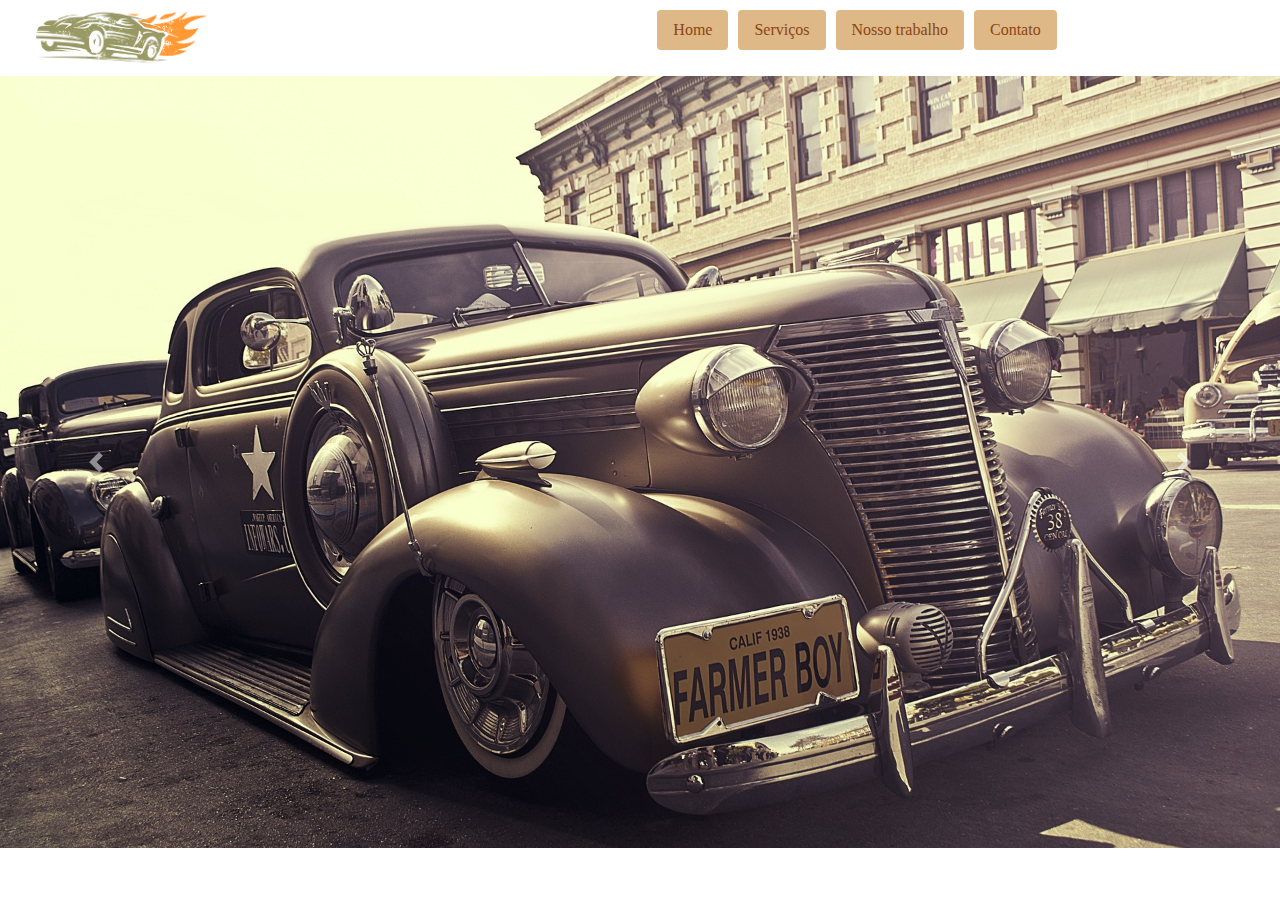
<file: carwish/index.html>
<!DOCTYPE html>
<html lang="pt-br">
<head>
	<meta charset="utf-8">
	<meta http-equiv="X-UA-Compatible" content="IE=edge">
	<meta name="viewport" content="width=device-width, initial-scale=1">

	<title>CarWish - Ser clássico não é ser velho, ser clássico é ser atemporal</title>

	<!--CSS BOOTSTRAP-->

	<link rel="stylesheet" type="text/css" href="css/bootstrap.min.css">
	<link rel="stylesheet" type="text/css" href="css/main.css">

	<!--BOOTSTRAP ACTIONS-->
	<script src="js/jquery-3.3.1.min.js" type="text/javascript"></script>
	<script src="js/bootstrap.min.js" type="text/javascript"></script>
</head>
<body>
	<!-- CABEÇALHO / MENU DA PAGINA -->
	<header class="container-fluid">
		<div class="row">
			<div class="col-md-2 logo">
				<a class="navbar-brand logo" href="index.html">
					<img src="img/logo/logo.png" alt="logomarca">
				</a>
			</div>
			<div class="col-md-8 menu">
				<ul class="nav nav-pills justify-content-end">
					<li class="nav-link active">
						<a href="index.html">Home</a>
					</li>
					<li class="nav-link active">
						<a href="services.html">Serviços</a>
					</li>
					<li class="nav-link active">
						<a href="job.html">Nosso trabalho</a>
					</li>
					<li class="nav-link active">
						<a href="contact.html">Contato</a>
					</li>
				</ul>
			</div>
		</div>
	</header>

	<!--BANNER-->
	<section class="banner">
		<div>
			<div id="carouselExampleFade" class="carousel slide carousel-fade" data-ride="carousel">
			  <div class="carousel-inner">
			    <div class="carousel-item active">
			      <img class="d-block w-100" src="img/oldcar001.jpg" alt="First slide">
			    </div>
			    <div class="carousel-item">
			      <img class="d-block w-100" src="img/oldcar002.jpg" alt="Second slide">
			    </div>
			    <div class="carousel-item">
			      <img class="d-block w-100" src="img/oldcar003.jpg" alt="Third slide">
			    </div>
			    <div class="carousel-item">
			      <img class="d-block w-100" src="img/oldcar004.jpg" alt="Third slide">
			    </div>
			  	</div>
				 <a class="carousel-control-prev" href="#carouselExampleFade" role="button" data-slide="prev">
				    <span class="carousel-control-prev-icon" aria-hidden="true"></span>
				    <span class="sr-only">Previous</span>
				 </a>
				 <a class="carousel-control-next" href="#carouselExampleFade" role="button" data-slide="next">
			    <span class="carousel-control-next-icon" aria-hidden="true"></span>
			    <span class="sr-only">Next</span>
			  </a>
			</div>
		</div>
			
	</section>

</body>
</html>
</file>
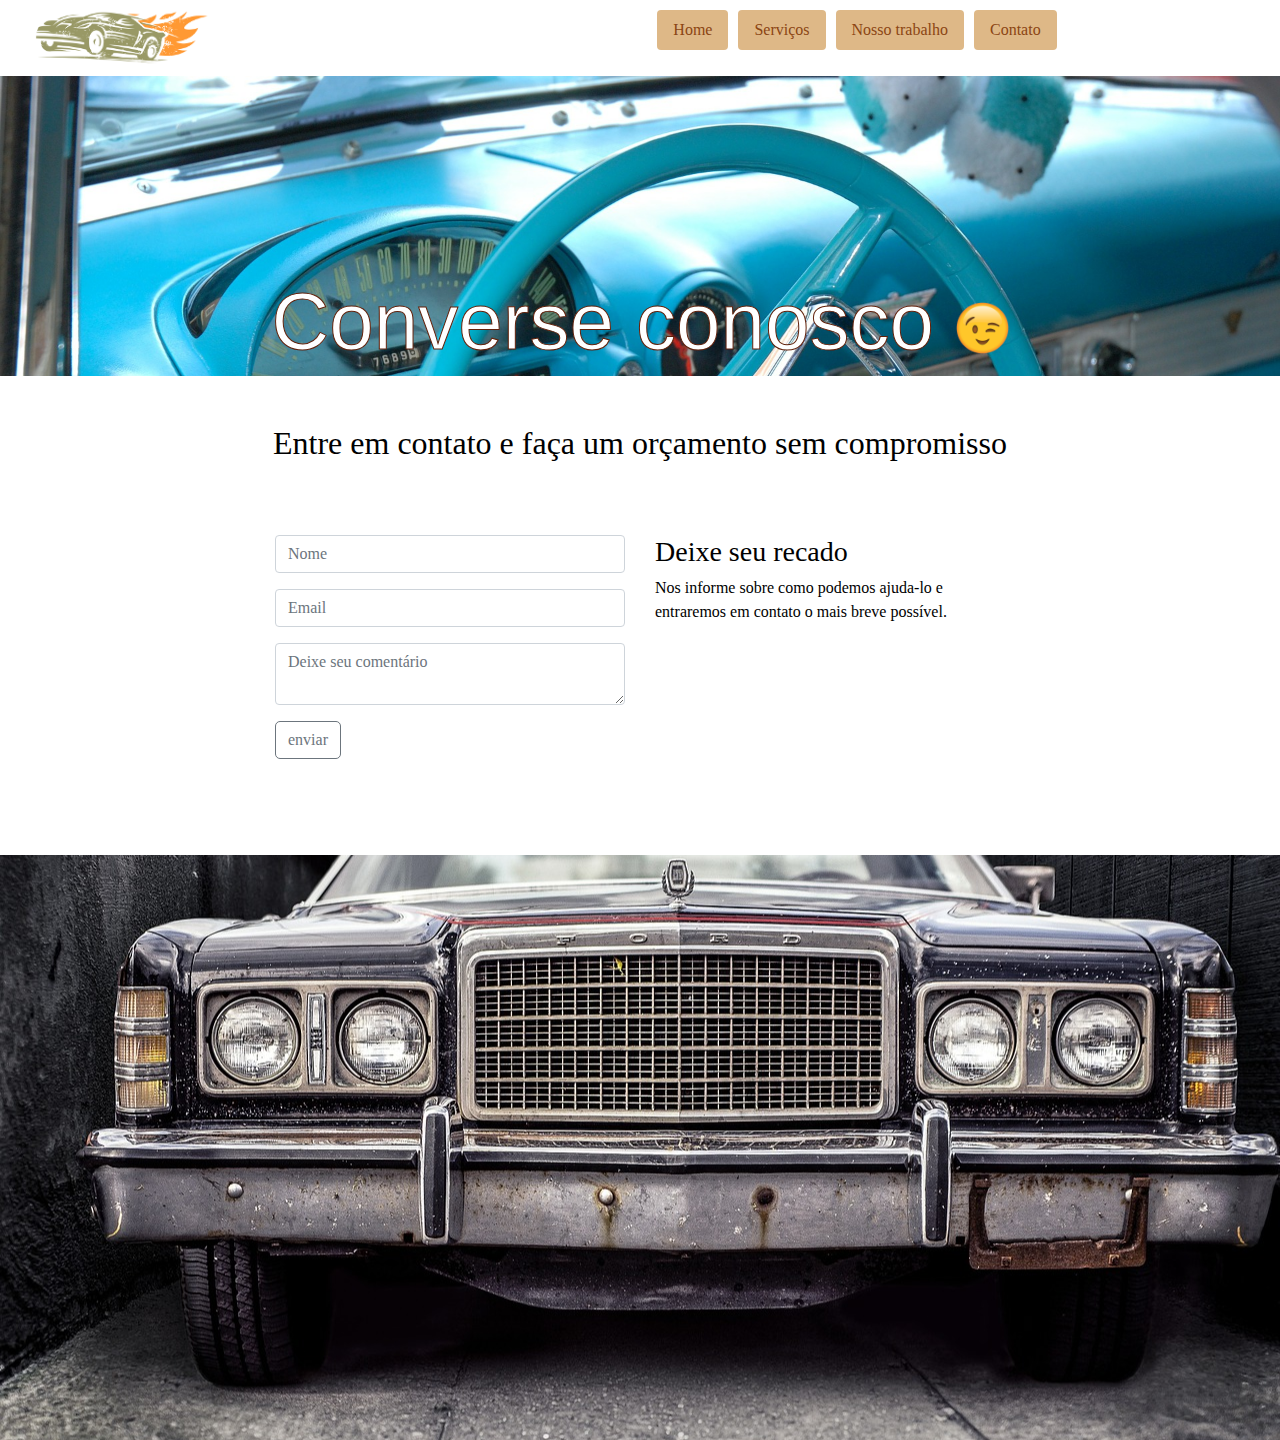
<file: carwish/contact.html>
<!DOCTYPE html>
<html lang="pt-br">
<head>
	<meta charset="utf-8">
	<meta http-equiv="X-UA-Compatible" content="IE=edge">
	<meta name="viewport" content="width=device-width, initial-scale=1">

	<title>CarWish - Ser clássico não é ser velho, ser clássico é ser atemporal</title>

	<!--CSS BOOTSTRAP-->

	<link rel="stylesheet" type="text/css" href="css/bootstrap.min.css">
	<link rel="stylesheet" type="text/css" href="css/main.css">

	<!--BOOTSTRAP ACTIONS-->
	<script src="js/jquery-3.3.1.min.js" type="text/javascript"></script>
	<script src="js/bootstrap.min.js" type="text/javascript"></script>
</head>
<body>
	<!-- CABEÇALHO / MENU DA PAGINA -->
	<header class="container-fluid">
		<div class="row">
			<div class="col-md-2 logo">
				<a class="navbar-brand logo" href="index.html">
					<img src="img/logo/logo.png" alt="logomarca">
				</a>
			</div>
			<div class="col-md-8 menu">
				<ul class="nav nav-pills justify-content-end">
					<li class="nav-link active">
						<a href="index.html">Home</a>
					</li>
					<li class="nav-link active">
						<a href="services.html">Serviços</a>
					</li>
					<li class="nav-link active">
						<a href="job.html">Nosso trabalho</a>
					</li>
					<li class="nav-link active">
						<a href="contact.html">Contato</a>
					</li>
				</ul>
			</div>
		</div>
	</header>

	<!--BANNER-->
	<section id="banner" class="text-center text-white">
		<div class="banner-img">
			<div class="container p-5 ">	
				<div class="text-banner">		
					<h1 class="display-3">Converse conosco 	<img src="img/contact/emoji.png"></h1>		
				</div>
			</div>
		</div>
		<div class="overlay"></div>
	</section>

	<!-- CONTATO -->
	<section class="cabeca-contato">
		<div class="banner-img">
			<div class="container p-5 ">	
				<div class="text-banner">		
					<h1 class="display-3"></h1>			
				</div>
			</div>
		</div>
		<div class="overlay">
	</section>

	<section id="page-contato" class="container section-title">
		<div class="row justify-content-center p-5 ">
			<h2> <p class=""> Entre em contato e faça um orçamento sem compromisso </p></h2>
		</div>
		<div class="row justify-content-center">
			<div class="col-lg-4">
				<form class="form-horizontal">
					<div class="form-group">
						<input type="text" class="form-control" placeholder="Nome" required="">
					</div>
					<div class="form-group">
						<input type="email" class="form-control" placeholder="Email" required="">
					</div>
					<div class="form-group">
						<textarea class="form-control" placeholder="Deixe seu comentário" ></textarea>
					</div>
					<div class="form-group">
						<input type="submit" class="btn btn-outline-secondary" value="enviar">
					</div>
				</form>
			</div>
			<div class="col-lg-4">
				<h3>Deixe seu recado</h3>
				<p>Nos informe sobre como podemos ajuda-lo e entraremos em contato o mais breve possível.</p>
			</div>
		</div>	
	</section>

	<footer id="contato">
		<div class="container">
			<div class="text-uppercase text-center p-5 text-white">
				<h2 class="section-heading"></h2>
			</div>
			<div class="row">
				<div class="col-md-6 sombra">
					
				</div>
			</div>
		</div>
	</footer>

</body>
</html>
</file>
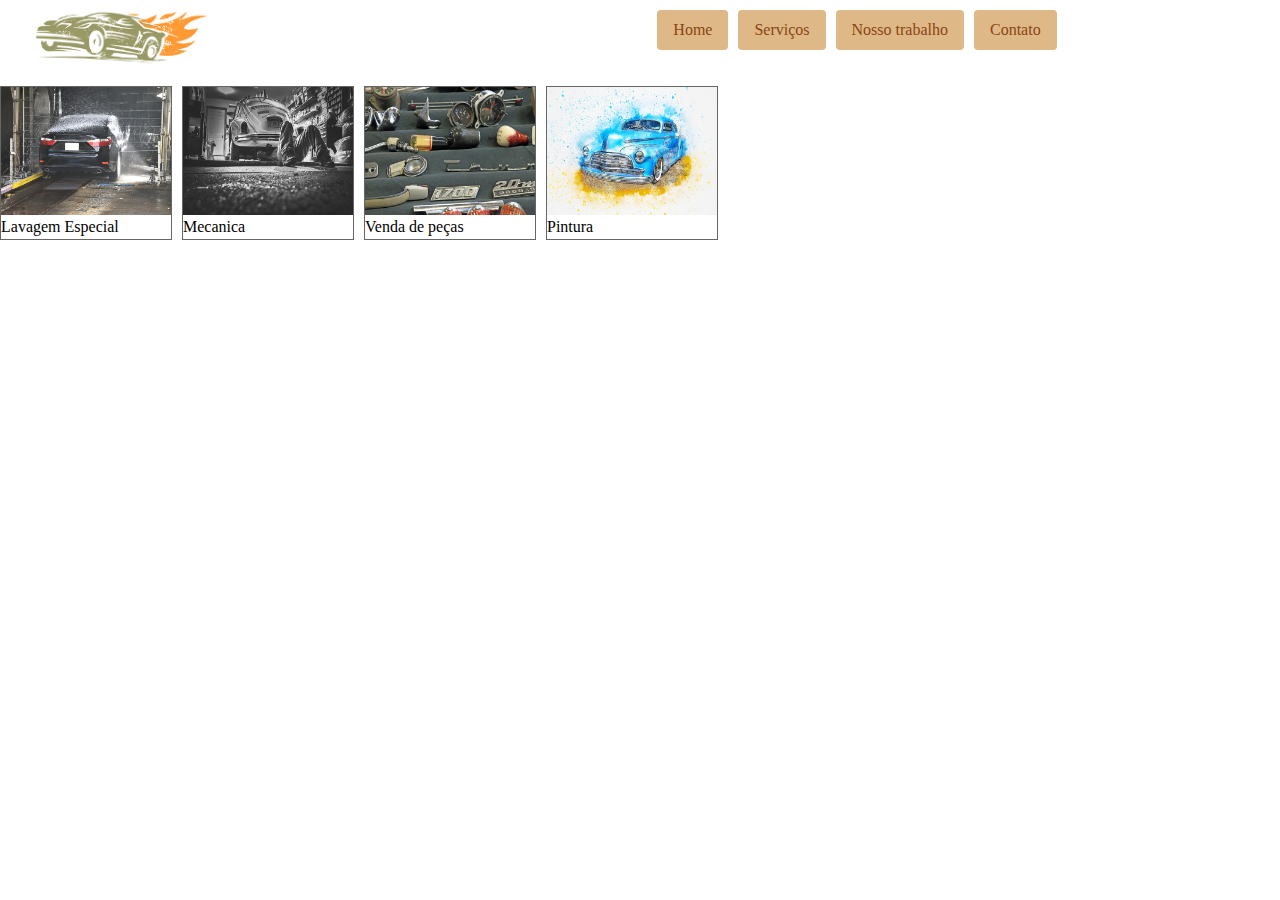
<file: carwish/services.html>
<!DOCTYPE html>
<html lang="pt-br">
<head>
	<meta charset="utf-8">
	<meta http-equiv="X-UA-Compatible" content="IE=edge">
	<meta name="viewport" content="width=device-width, initial-scale=1">

	<title>CarWish - Ser clássico não é ser velho, ser clássico é ser atemporal</title>

	<!--CSS BOOTSTRAP-->

	<link rel="stylesheet" type="text/css" href="css/bootstrap.min.css">
	<link rel="stylesheet" type="text/css" href="css/main.css">

	<!--BOOTSTRAP ACTIONS-->
	<script src="js/jquery-3.3.1.min.js" type="text/javascript"></script>
	<script src="js/bootstrap.min.js" type="text/javascript"></script>
</head>
<body>
	<!-- CABEÇALHO / MENU DA PAGINA -->
	<header class="container-fluid">
		<div class="row">
			<div class="col-md-2 logo">
				<a class="navbar-brand logo" href="index.html">
					<img src="img/logo/logo.png" alt="logomarca">
				</a>
			</div>
			<div class="col-md-8 menu">
				<ul class="nav nav-pills justify-content-end">
					<li class="nav-link active">
						<a href="index.html">Home</a>
					</li>
					<li class="nav-link active">
						<a href="services.html">Serviços</a>
					</li>
					<li class="nav-link active">
						<a href="job.html">Nosso trabalho</a>
					</li>
					<li class="nav-link active">
						<a href="contact.html">Contato</a>
					</li>
				</ul>
			</div>
		</div>
	</header>

	<!--BANNER-->
	<section class="cabeçalho">
		<div class="wrap">
				<div><a href="img/services/carwash.jpg"><span></span><img src="img/services/carwash.jpg" alt="wash" width="170" height="128" /></a>Lavagem Especial</div>
				<div><a href="img/services/carrepair.jpg"><span></span><img src="img/services/carrepair.jpg" alt="repair" width="170" height="128" /></a>Mecanica</div>
				<div><a href="img/services/repairparts.jpg"><span></span><img src="img/services/repairparts.jpg" alt="oldcar" width="170" height="128" /></a>Venda de peças</div>
				<div><a href="img/services/paintcar.jpg"><span></span><img src="img/services/paintcar.jpg" alt="oldcar" width="170" height="128" /></a>Pintura</div>
		</div>
	</section>

</body>
</html>
</file>
<file: carwish/css/main.css>
.menu{
	padding: 5px;
}
.logo img{
	width: 200px;
}
body{
	font-family: arial;
}
.menu a{
	color: #8B4513;
	background-color: #DEB887;
	border-radius: 5px;
}
.menu .nav-link.active{
	background-color: #DEB887;
}
li{
	margin: 5px;
}
.banner img{
	height: 25%;
}

/* SERVIÇOS
*''
*/

body {
   color: #000;
   background-color: #fff;
   font-family: Georgia, serif;
}
.wrap div {
   float: left;
   border: solid 1px #666;
   margin: 10px 10px 0 0;
}
.wrap a {
   display: table-cell;
   text-align: center;
   vertical-align: middle;
   background: #CD853F;
}

/* CONTATO
*
*/
#banner{
	position: absolute;
	width: 100%;
}
.text-banner h1 {
	color: #FFFFFF;
	font-style: normal;
  	font-size: 5em;
   	font-family: "arial";
   	margin-top: 150px;
   	-webkit-text-stroke-width: 1px;
	-webkit-text-stroke-color: #61210B;
}
.banner-img{
	background-image: url(../img/oldcar009.jpg);
	height: 300px;
	background-size: cover;
	background-repeat: no-repeat;
}
.cabeca-contato img{
	width: 80px;
	height: 80px;
}
.btn {
	border-radius: 5px;
}
.text-banner {
	color: black;
}
.text-banner img {
	width: 5%;
	height: 5%;
}
footer img {
	width: 100%;
}
#contato {
	background-color: #500;
	background-image: url(../img/oldcar003.jpg);
	background-repeat: no-repeat;
	background-position: center;
	padding: 15rem;
	margin-top: 5em;
}
</file>
